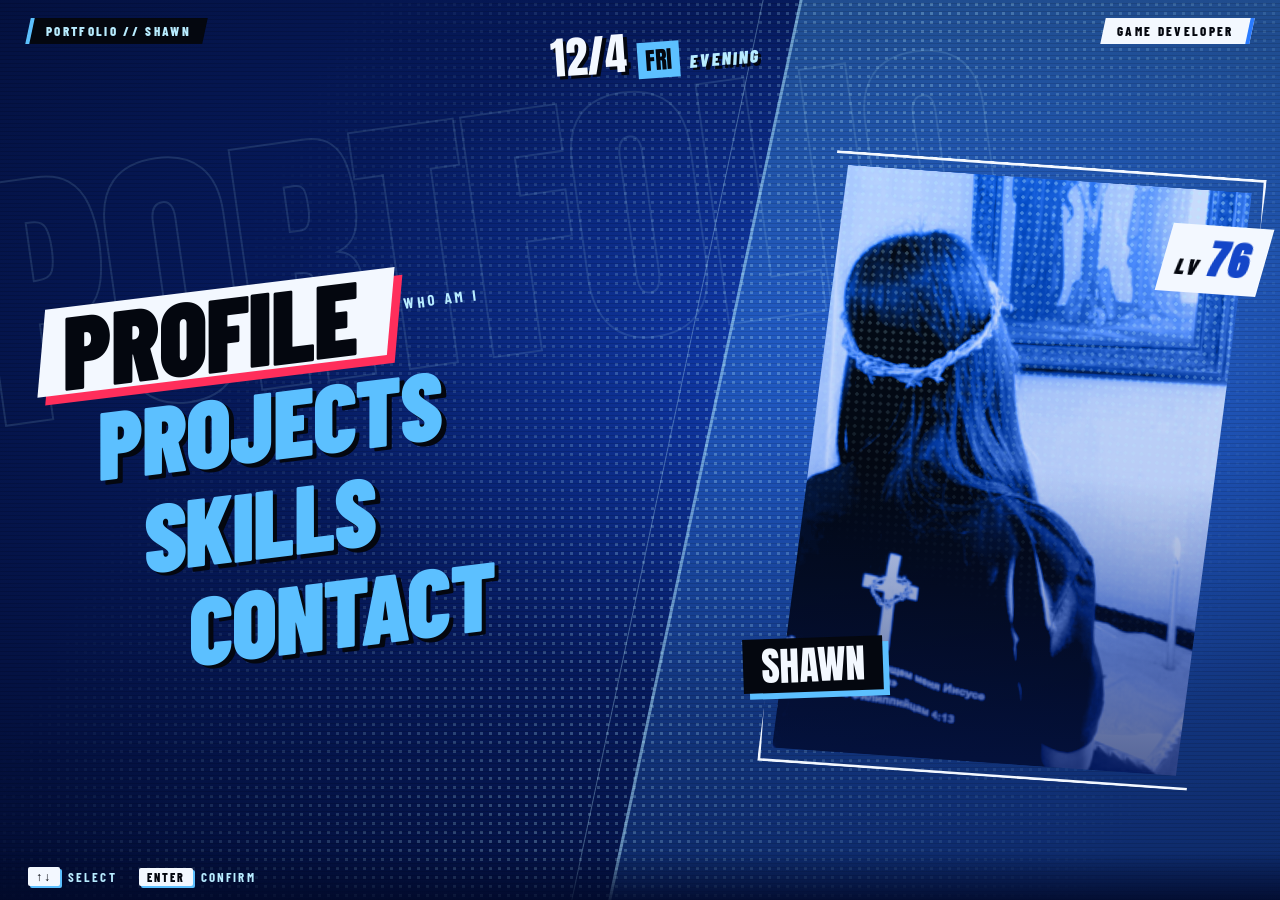
<file: index.html>
<!doctype html>
<html lang="en">
<head>
  <meta charset="utf-8" />
  <meta name="viewport" content="width=device-width, initial-scale=1" />
  <title>Shawn // Portfolio</title>
  <link rel="preconnect" href="https://fonts.googleapis.com" />
  <link rel="preconnect" href="https://fonts.gstatic.com" crossorigin />
  <link href="https://fonts.googleapis.com/css2?family=Anton&family=Barlow+Condensed:ital,wght@0,500;0,600;0,700;0,800;1,700;1,800;1,900&display=swap" rel="stylesheet" />
  <!-- load style/data/code fresh on every visit so updates show right away (GitHub Pages caches files for 10 min) -->
  <script>
    window.__v = Date.now();
    document.write('<link rel="stylesheet" href="style.css?v=' + __v + '" />');
  </script>
  <noscript><link rel="stylesheet" href="style.css" /></noscript>
</head>
<body>
  <!-- background layers -->
  <div class="bg">
    <div class="bg-slab"></div>
    <div class="bg-halftone"></div>
    <div class="bg-word" id="bgWord">PORTFOLIO</div>
    <div class="bg-scan"></div>
  </div>

  <header class="hud-top">
    <div class="tag tag-dark" id="hudName">PORTFOLIO // SHAWN</div>
    <div class="clock" id="clock">
      <span class="clock-date" id="clockDate">10/23</span>
      <span class="clock-day" id="clockDay">FRI</span>
      <span class="clock-time" id="clockTime">MORNING</span>
    </div>
    <div class="tag tag-light" id="hudTitle">GAME DEVELOPER</div>
  </header>

  <main id="app">
    <section class="screen" data-screen="menu" id="screen-menu"></section>
    <section class="screen" data-screen="profile" id="screen-profile"></section>
    <section class="screen" data-screen="projects" id="screen-projects"></section>
    <section class="screen" data-screen="skills" id="screen-skills"></section>
    <section class="screen" data-screen="contact" id="screen-contact"></section>
  </main>

  <footer class="hud-bottom" id="keys">
    <span class="key"><kbd>↑↓</kbd>SELECT</span>
    <span class="key"><kbd>ENTER</kbd>CONFIRM</span>
    <span class="key" id="backKey"><kbd>ESC</kbd>BACK</span>
  </footer>

  <div class="wipe" id="wipe"><div></div><div></div><div></div></div>

  <script>
    for (const src of ["data.js", "app.js"]) {
      const s = document.createElement("script");
      s.src = src + "?v=" + __v;
      s.async = false; // keep order: data.js before app.js
      document.body.appendChild(s);
    }
  </script>
</body>
</html>
</file>
<file: style.css>
:root {
  --abyss: #020a2a;
  --deep: #061a5c;
  --royal: #1446c8;
  --blue: #2a7bff;
  --sky: #5cc0ff;
  --ice: #b8ecff;
  --white: #f3f8ff;
  --ink: #04070f;
  --red: #ff2e5b;

  --display: "Anton", "Impact", sans-serif;
  --ui: "Barlow Condensed", "Arial Narrow", sans-serif;
  --skew: -12deg;
}

* { box-sizing: border-box; margin: 0; padding: 0; }

html, body { height: 100%; }

body {
  font-family: var(--ui);
  color: var(--white);
  background: radial-gradient(120% 90% at 75% 40%, var(--royal) 0%, var(--deep) 45%, var(--abyss) 100%);
  overflow: hidden;
  user-select: none;
  -webkit-font-smoothing: antialiased;
}

a { color: inherit; text-decoration: none; }

/* ───────────── background ───────────── */
.bg { position: fixed; inset: 0; pointer-events: none; overflow: hidden; }

.bg-slab {
  position: absolute;
  top: -20%; right: -10%;
  width: 55%; height: 140%;
  background: linear-gradient(180deg, rgba(92,192,255,.35), rgba(42,123,255,.15));
  transform: skewX(var(--skew));
  border-left: 3px solid rgba(184,236,255,.5);
  animation: slabDrift 12s ease-in-out infinite alternate;
}
.bg-slab::after {
  content: ""; position: absolute; inset: 0 0 0 -40px;
  border-left: 1px solid rgba(184,236,255,.35);
}
@keyframes slabDrift { to { transform: skewX(var(--skew)) translateX(-30px); } }

.bg-halftone {
  position: absolute; inset: 0;
  background-image: radial-gradient(circle, rgba(184,236,255,.55) 1.4px, transparent 1.8px);
  background-size: 9px 9px;
  -webkit-mask-image: linear-gradient(115deg, transparent 20%, #000 55%, transparent 90%);
          mask-image: linear-gradient(115deg, transparent 20%, #000 55%, transparent 90%);
  opacity: .5;
}

.bg-word {
  position: absolute;
  left: -2vw; top: 14vh;
  font-family: var(--display);
  font-size: 22vw;
  line-height: .8;
  letter-spacing: -.02em;
  color: transparent;
  -webkit-text-stroke: 2px rgba(184,236,255,.13);
  transform: rotate(-8deg);
  white-space: nowrap;
  transition: transform .6s cubic-bezier(.2,.9,.2,1);
}

.bg-scan {
  position: absolute; inset: 0;
  background: repeating-linear-gradient(0deg, rgba(0,0,0,.12) 0 1px, transparent 1px 4px);
  mix-blend-mode: multiply;
}

/* ───────────── HUD ───────────── */
.hud-top {
  position: fixed; top: 0; left: 0; right: 0;
  display: flex; align-items: flex-start; justify-content: space-between;
  padding: 18px 28px; z-index: 5; gap: 16px;
}

.tag {
  font-weight: 800; font-size: 13px; letter-spacing: .18em;
  padding: 5px 14px;
  transform: skewX(var(--skew));
}
.tag > * { display: inline-block; transform: skewX(calc(var(--skew) * -1)); }
.tag-dark { background: var(--ink); color: var(--ice); border-left: 4px solid var(--sky); }
.tag-light { background: var(--white); color: var(--ink); border-right: 4px solid var(--blue); }

.clock {
  display: flex; align-items: baseline; gap: 10px;
  font-family: var(--display);
  transform: rotate(-4deg);
  text-shadow: 3px 3px 0 var(--ink);
}
.clock-date { font-size: 44px; color: var(--white); }
.clock-day { font-size: 24px; color: var(--ink); background: var(--sky); padding: 0 8px; text-shadow: none; }
.clock-time { font-family: var(--ui); font-style: italic; font-weight: 900; font-size: 18px; letter-spacing: .12em; color: var(--ice); }

.hud-bottom {
  position: fixed; left: 0; right: 0; bottom: 0;
  display: flex; gap: 22px; justify-content: flex-start;
  padding: 14px 28px; z-index: 5;
  background: linear-gradient(0deg, rgba(2,10,42,.85), transparent);
  font-weight: 700; font-size: 13px; letter-spacing: .16em; color: var(--ice);
}
.key { display: inline-flex; align-items: center; gap: 8px; cursor: pointer; }
kbd {
  font-family: var(--ui); font-weight: 800; font-size: 12px;
  background: var(--white); color: var(--ink);
  padding: 2px 8px; border-radius: 2px;
  box-shadow: 2px 2px 0 var(--sky);
}

/* ───────────── screens ───────────── */
main { position: fixed; inset: 0; z-index: 2; }

.screen {
  position: absolute; inset: 0;
  padding: 110px 48px 70px;
  display: none;
  isolation: isolate;
  overflow: hidden;
}
.screen.active { display: block; animation: screenIn .5s cubic-bezier(.2,.9,.2,1) both; }
@keyframes screenIn {
  from { opacity: 0; transform: translateX(-60px) skewX(6deg); }
  to   { opacity: 1; transform: none; }
}

.title-tag {
  display: inline-block;
  font-family: var(--display);
  font-size: clamp(40px, 6vw, 84px);
  line-height: 1;
  color: var(--white);
  transform: rotate(-5deg);
  text-shadow: 5px 5px 0 var(--ink), 9px 9px 0 var(--blue);
  margin-bottom: 26px;
}

/* ───────────── main menu ───────────── */
.menu-wrap { display: flex; height: 100%; align-items: center; justify-content: space-between; gap: 40px; }

.menu-list { list-style: none; display: flex; flex-direction: column; gap: 6px; transform: rotate(-7deg); }
.menu-item {
  position: relative;
  font-family: var(--ui); font-style: italic; font-weight: 900;
  font-size: clamp(48px, 7.5vw, 104px);
  line-height: .95; letter-spacing: -.01em;
  color: var(--sky);
  text-shadow: 4px 4px 0 var(--ink);
  cursor: pointer;
  transition: transform .25s cubic-bezier(.2,.9,.2,1), color .15s;
  padding: 0 28px 0 18px;
  width: max-content;
}
.menu-item:nth-child(2) { margin-left: 34px; }
.menu-item:nth-child(3) { margin-left: 68px; }
.menu-item:nth-child(4) { margin-left: 102px; }
.menu-item::before {
  content: ""; position: absolute; inset: 8% -6px 4% 0;
  background: var(--white);
  transform: skewX(var(--skew)) scaleX(0);
  transform-origin: left;
  transition: transform .22s cubic-bezier(.2,.9,.2,1);
  z-index: -1;
  box-shadow: 8px 8px 0 var(--red);
}
.menu-item .sub {
  position: absolute; left: calc(100% + 18px); top: 38%;
  font-style: normal; font-weight: 700; font-size: 14px; letter-spacing: .2em;
  color: var(--ice); white-space: nowrap; text-shadow: none;
  opacity: 0; transform: translateX(-10px); transition: .2s;
}
.menu-item.selected { color: var(--ink); text-shadow: none; transform: translateX(22px) scale(1.08); }
.menu-item.selected::before { transform: skewX(var(--skew)) scaleX(1); }
.menu-item.selected .sub { opacity: 1; transform: none; }
.menu-list { isolation: isolate; }

/* portrait card */
.card {
  position: relative;
  width: min(38vw, 440px);
  aspect-ratio: 3 / 4;
  transform: rotate(4deg);
  flex-shrink: 0;
}
.card-frame {
  position: absolute; inset: 0;
  background: linear-gradient(160deg, var(--blue), var(--deep));
  clip-path: polygon(8% 0, 100% 0, 92% 100%, 0 100%);
  overflow: hidden;
}
.card-frame::before {
  content: ""; position: absolute; inset: 0;
  background-image: radial-gradient(circle, rgba(184,236,255,.45) 1.5px, transparent 2px);
  background-size: 8px 8px;
  -webkit-mask-image: linear-gradient(200deg, #000, transparent 70%);
          mask-image: linear-gradient(200deg, #000, transparent 70%);
}
.card-frame img { position: absolute; inset: 0; width: 100%; height: 100%; object-fit: cover; }
.card-frame::before { z-index: 1; }
.card-frame img.card-bg {
  z-index: 0;
  filter: grayscale(1) contrast(1.15) brightness(.9);
  mix-blend-mode: luminosity;
  opacity: .9;
}
.card-frame:has(.card-bg)::after {
  content: ""; position: absolute; inset: 0; z-index: 1;
  background: linear-gradient(180deg, transparent 50%, rgba(6,26,92,.6));
}
.card-initial { z-index: 2; }
.card-initial {
  position: absolute; inset: 0;
  display: grid; place-items: center;
  font-family: var(--display); font-size: 62cqw; color: var(--white);
  text-shadow: 12px 12px 0 var(--ink);
  container-type: inline-size;
}
.card { container-type: inline-size; }
.card-initial { font-size: 70cqw; }
.card-outline {
  position: absolute; inset: -14px;
  border: 3px solid var(--white);
  clip-path: polygon(8% 0, 100% 0, 92% 100%, 0 100%);
  pointer-events: none;
}
.card-name {
  position: absolute; left: -8%; bottom: 10%;
  background: var(--ink); color: var(--white);
  font-family: var(--display); font-size: 9cqw; line-height: 1;
  padding: 8px 18px 6px;
  transform: rotate(-6deg);
  box-shadow: 6px 6px 0 var(--sky);
}
.card-lv {
  position: absolute; right: -4%; top: 6%;
  background: var(--white); color: var(--ink);
  font-weight: 900; font-style: italic; font-size: 5cqw; letter-spacing: .06em;
  padding: 4px 14px; transform: skewX(var(--skew));
}
.card-lv b { font-family: var(--display); font-style: normal; font-size: 9cqw; color: var(--royal); margin-left: 6px; }

/* ───────────── projects ───────────── */
.proj-wrap { display: grid; grid-template-columns: minmax(280px, 40%) 1fr; gap: 40px; height: 100%; }
.proj-left { display: flex; flex-direction: column; min-height: 0; }
.proj-list { list-style: none; overflow-y: auto; padding: 6px 24px 20px 6px; scrollbar-width: none; }
.proj-list::-webkit-scrollbar { display: none; }

.proj-row {
  position: relative;
  display: flex; align-items: center; gap: 14px;
  padding: 9px 18px;
  margin-bottom: 6px;
  cursor: pointer;
  transition: transform .2s cubic-bezier(.2,.9,.2,1);
}
.proj-row::before {
  content: ""; position: absolute; inset: 0;
  background: rgba(2,10,42,.75);
  border-left: 3px solid var(--sky);
  transform: skewX(var(--skew));
  z-index: -1; transition: background .15s;
}
.proj-row { isolation: isolate; }
.proj-num { font-family: var(--display); font-size: 20px; color: var(--sky); width: 30px; }
.proj-name { flex: 1; font-weight: 800; font-style: italic; font-size: 22px; letter-spacing: .02em; line-height: 1.05; }
.proj-year { font-weight: 700; font-size: 13px; letter-spacing: .14em; color: var(--ice); opacity: .8; }

.proj-row.selected { transform: translateX(16px); color: var(--ink); }
.proj-row.selected::before { background: var(--white); border-left-color: var(--red); box-shadow: 6px 6px 0 var(--blue); }
.proj-row.selected .proj-num { color: var(--royal); }
.proj-row.selected .proj-year { color: var(--ink); }
.proj-row.selected::after {
  content: ""; position: absolute; left: -22px; top: 50%;
  border: 9px solid transparent; border-left: 14px solid var(--red);
  transform: translateY(-50%);
}

.proj-detail { position: relative; min-height: 0; overflow-y: auto; padding: 4px 8px 30px 0; scrollbar-width: thin; scrollbar-color: var(--sky) transparent; }
.proj-detail.swap { animation: detailIn .35s cubic-bezier(.2,.9,.2,1) both; }
@keyframes detailIn { from { opacity: 0; transform: translateX(40px); } to { opacity: 1; transform: none; } }

.pd-head { display: flex; align-items: center; gap: 12px; margin-bottom: 8px; flex-wrap: wrap; }
.pd-year { font-family: var(--display); font-size: 22px; background: var(--sky); color: var(--ink); padding: 0 10px; transform: skewX(var(--skew)); }
.pd-role { font-weight: 800; font-size: 15px; letter-spacing: .2em; color: var(--ice); }
.pd-title {
  font-family: var(--display); font-size: clamp(38px, 5vw, 76px); line-height: .95;
  text-shadow: 5px 5px 0 var(--ink);
  margin-bottom: 16px;
}
.pd-img {
  width: 100%; aspect-ratio: 16/9; object-fit: cover; display: block;
  clip-path: polygon(3% 0, 100% 0, 97% 100%, 0 100%);
  margin-bottom: 18px;
  border-bottom: 4px solid var(--sky);
}
.pd-tags { display: flex; flex-wrap: wrap; gap: 8px; margin-bottom: 18px; }
.pd-tag {
  font-weight: 800; font-size: 13px; letter-spacing: .14em;
  padding: 3px 12px; background: var(--ink); color: var(--ice);
  border: 1px solid var(--sky); transform: skewX(var(--skew));
}
.pd-summary {
  font-weight: 600; font-size: 21px; line-height: 1.3;
  background: rgba(2,10,42,.6); padding: 14px 18px;
  border-left: 4px solid var(--white);
  margin-bottom: 16px; max-width: 62ch;
}
.pd-details { list-style: none; margin-bottom: 20px; max-width: 62ch; }
.pd-details li { position: relative; padding: 5px 0 5px 26px; font-weight: 500; font-size: 18px; line-height: 1.35; color: var(--ice); }
.pd-details li::before { content: ""; position: absolute; left: 4px; top: 13px; width: 10px; height: 10px; background: var(--sky); transform: rotate(45deg); }
.pd-links { display: flex; gap: 14px; flex-wrap: wrap; }

.pd-gallery-label {
  display: inline-block; margin: 4px 0 12px;
  font-weight: 900; font-size: 16px; letter-spacing: .14em;
  background: var(--white); color: var(--ink); border: 3px solid var(--ink); outline: 2px solid var(--white);
  padding: 1px 12px; transform: skewX(var(--skew));
}
.pd-gallery { display: grid; grid-template-columns: repeat(auto-fill, minmax(170px, 1fr)); gap: 14px; margin-bottom: 22px; padding-right: 10px; }
.pd-thumb {
  position: relative; aspect-ratio: 4 / 3; overflow: hidden; cursor: pointer;
  border: 0; padding: 0; background: #17181c;
  clip-path: polygon(6% 0, 100% 0, 94% 100%, 0 100%);
  transition: transform .2s cubic-bezier(.2,.9,.2,1);
}
.pd-thumb img { width: 100%; height: 100%; object-fit: contain; display: block; transition: transform .3s; padding: 6px 10px 18px; }
.pd-thumb span {
  position: absolute; left: 0; right: 0; bottom: 0;
  padding: 14px 14px 5px;
  background: linear-gradient(0deg, rgba(2,10,42,.95), transparent);
  font-family: var(--ui); font-weight: 800; font-style: italic; font-size: 14px; letter-spacing: .08em;
  color: var(--white); text-align: left;
}
.pd-thumb::after { content: ""; position: absolute; inset: 0; border-bottom: 4px solid var(--sky); pointer-events: none; }
.pd-thumb:hover, .pd-thumb:focus-visible { transform: translateY(-4px) rotate(-1.5deg); outline: none; }
.pd-thumb:hover img, .pd-thumb:focus-visible img { transform: scale(1.08); }
.pd-thumb:hover::after, .pd-thumb:focus-visible::after { border-bottom-color: var(--red); }

/* ───────────── lightbox ───────────── */
.lightbox {
  position: fixed; inset: 0; z-index: 40;
  display: none; align-items: center; justify-content: center; gap: 18px;
  padding: 60px 24px;
  background:
    radial-gradient(circle, rgba(184,236,255,.18) 1.4px, transparent 1.8px) 0 0 / 9px 9px,
    rgba(2,10,42,.92);
}
.lightbox.open { display: flex; }
.lightbox figure { position: relative; max-width: min(1200px, calc(100vw - 200px)); }
.lightbox figure.pop { animation: lbPop .35s cubic-bezier(.2,.9,.2,1) both; }
@keyframes lbPop { from { opacity: 0; transform: translateX(40px) rotate(2deg); } to { opacity: 1; transform: none; } }
.lightbox img {
  display: block; max-width: 100%; max-height: 74vh; object-fit: contain;
  border: 3px solid var(--white); box-shadow: 12px 12px 0 var(--blue), 12px 12px 0 3px var(--ink);
}
.lightbox figcaption {
  position: absolute; left: -14px; bottom: -22px;
  display: flex; align-items: center; gap: 12px;
  background: var(--ink); color: var(--white);
  padding: 6px 18px; transform: rotate(-3deg); box-shadow: 6px 6px 0 var(--red);
}
.lb-count { font-family: var(--display); font-weight: 400; font-size: 22px; color: var(--sky); }
.lb-cap { font-weight: 900; font-style: italic; font-size: 22px; letter-spacing: .05em; }
.lb-cap:empty { display: none; }
.lb-year { font-family: var(--display); font-style: normal; font-size: 18px; background: var(--sky); color: var(--ink); padding: 0 8px; }
.lb-year:empty { display: none; }
.pd-thumb-year {
  position: absolute; top: 6px; right: 14px;
  font-family: var(--display); font-style: normal; font-size: 14px;
  background: var(--sky); color: var(--ink); padding: 0 6px;
  transform: skewX(var(--skew));
}
.lb-nav, .lb-close {
  font-family: var(--ui); font-weight: 900; cursor: pointer; border: 0;
  background: var(--white); color: var(--ink);
  transform: skewX(var(--skew)); box-shadow: 4px 4px 0 var(--red);
}
/* pinned to the screen edges so they stay put whatever size the image is */
.lb-nav { position: fixed; top: calc(50% - 26px); font-size: 22px; width: 52px; height: 52px; }
.lb-prev { left: 32px; }
.lb-next { right: 32px; }
.lb-nav:hover, .lb-close:hover { background: var(--sky); }
.lb-close { position: absolute; top: 20px; right: 28px; font-size: 14px; letter-spacing: .14em; padding: 6px 14px; }

@media (max-width: 860px) {
  .pd-gallery { grid-template-columns: repeat(2, 1fr); gap: 10px; }
  .lightbox { padding: 60px 8px; gap: 6px; }
  .lightbox figure { max-width: 100%; }
  .lb-nav { top: auto; bottom: 24px; width: 46px; height: 46px; }
  .lb-prev { left: 24px; } .lb-next { right: 24px; }
  .lb-cap { font-size: 16px; }
}

.btn {
  position: relative; display: inline-block;
  font-family: var(--ui); font-weight: 900; font-style: italic; font-size: 20px; letter-spacing: .08em;
  color: var(--ink); padding: 8px 26px; cursor: pointer; isolation: isolate;
}
.btn::before {
  content: ""; position: absolute; inset: 0; z-index: -1;
  background: var(--white); transform: skewX(var(--skew));
  box-shadow: 5px 5px 0 var(--red); transition: .15s;
}
.btn:hover::before, .btn:focus-visible::before { background: var(--sky); box-shadow: 7px 7px 0 var(--ink); }

/* ───────────── skills ───────────── */
.skills-grid { display: grid; grid-template-columns: repeat(auto-fit, minmax(340px, 1fr)); gap: 30px 48px; max-height: calc(100% - 110px); overflow-y: auto; padding: 4px 10px 30px 4px; scrollbar-width: none; }
.skills-grid::-webkit-scrollbar { display: none; }
.sk-group { min-width: 0; }
.sk-label {
  display: inline-block;
  font-weight: 900; font-size: 20px; letter-spacing: .08em;
  background: var(--white); color: var(--ink);
  border: 3px solid var(--ink); outline: 2px solid var(--white);
  padding: 2px 14px; margin-bottom: 14px;
  transform: skewX(var(--skew));
}
.sk-row { display: grid; grid-template-columns: 150px 1fr 36px; align-items: center; gap: 12px; padding: 4px 0; }
.sk-name { font-weight: 700; font-size: 13px; letter-spacing: .1em; color: var(--ice); }
.sk-bar {
  position: relative; height: 12px;
  background: repeating-linear-gradient(90deg, rgba(184,236,255,.16) 0 7px, transparent 7px 10px);
  transform: skewX(var(--skew));
}
.sk-fill {
  position: absolute; inset: 0 auto 0 0; width: 0;
  background: repeating-linear-gradient(90deg, var(--white) 0 7px, transparent 7px 10px);
  transition: width 1s cubic-bezier(.2,.9,.2,1);
}
.sk-row.hot .sk-fill { background: repeating-linear-gradient(90deg, var(--sky) 0 7px, transparent 7px 10px); }
.sk-val { font-family: var(--display); font-size: 18px; text-align: right; color: var(--white); }

/* ───────────── profile ───────────── */
.prof-wrap { display: grid; grid-template-columns: auto 1fr; gap: 56px; align-items: start; height: 100%; }
.prof-wrap .card { width: min(30vw, 360px); margin: 20px 0 0 20px; }

/* decorative portrait on the right of list screens */
.side-art {
  position: absolute; right: -4vw; bottom: 0; top: 70px;
  width: 42vw; pointer-events: none; z-index: -1;
  -webkit-mask-image: linear-gradient(90deg, transparent, #000 35%);
          mask-image: linear-gradient(90deg, transparent, #000 35%);
}
.side-art img { width: 100%; height: 100%; object-fit: cover; object-position: top; filter: grayscale(.4) contrast(1.1); mix-blend-mode: luminosity; opacity: .85; }
.side-art .glyph {
  position: absolute; right: 14vw; bottom: -4vh;
  font-family: var(--display); font-size: 62vh; line-height: .8;
  color: rgba(243,248,255,.9);
  text-shadow: 18px 18px 0 var(--ink);
  transform: rotate(6deg);
}
.side-art .glyph::after {
  content: ""; position: absolute; inset: 0;
  background-image: radial-gradient(circle, var(--royal) 1.6px, transparent 2px);
  background-size: 8px 8px; mix-blend-mode: multiply;
}
.side-art .cap {
  position: absolute; right: 7vw; top: 10px;
  background: var(--ink); color: var(--ice);
  font-weight: 800; font-size: 13px; letter-spacing: .2em;
  padding: 4px 14px; transform: skewX(var(--skew));
}
.prof-right { min-width: 0; max-height: 100%; overflow-y: auto; scrollbar-width: none; padding-bottom: 30px; }
.prof-arcana { font-weight: 800; letter-spacing: .3em; font-size: 14px; color: var(--sky); margin-bottom: 4px; }
.prof-tagline { font-weight: 800; font-style: italic; font-size: 28px; line-height: 1.15; margin-bottom: 18px; max-width: 34ch; text-shadow: 3px 3px 0 var(--ink); }
.prof-bio p { font-weight: 500; font-size: 19px; line-height: 1.4; color: var(--ice); max-width: 60ch; margin-bottom: 12px; }
.stats { margin-top: 26px; display: grid; gap: 8px; max-width: 520px; }
.stat {
  display: grid; grid-template-columns: 130px 1fr auto; align-items: center; gap: 14px;
  padding: 8px 18px; position: relative; isolation: isolate;
}
.stat::before { content: ""; position: absolute; inset: 0; z-index: -1; background: rgba(2,10,42,.7); transform: skewX(var(--skew)); border-left: 3px solid var(--sky); }
.stat-label { font-weight: 800; letter-spacing: .14em; font-size: 15px; }
.stat-pips { display: flex; gap: 6px; }
.stat-pips i { width: 13px; height: 13px; transform: rotate(45deg); border: 2px solid var(--sky); }
.stat-pips i.on { background: var(--white); border-color: var(--white); box-shadow: 0 0 8px var(--sky); }
.stat-word { font-family: var(--display); font-size: 20px; color: var(--sky); letter-spacing: .03em; }

/* ───────────── contact ───────────── */
.contact-list { list-style: none; display: flex; flex-direction: column; gap: 14px; transform: rotate(-4deg); max-width: 760px; }
.contact-row {
  position: relative; display: grid; grid-template-columns: 170px 1fr; align-items: center;
  padding: 12px 26px; cursor: pointer; isolation: isolate;
  transition: transform .2s cubic-bezier(.2,.9,.2,1);
}
.contact-row::before { content: ""; position: absolute; inset: 0; z-index: -1; background: rgba(2,10,42,.75); transform: skewX(var(--skew)); border-left: 4px solid var(--sky); }
.c-label { font-family: var(--display); font-size: 30px; color: var(--sky); }
.c-value { font-weight: 700; font-style: italic; font-size: 24px; letter-spacing: .02em; overflow: hidden; text-overflow: ellipsis; white-space: nowrap; }
.contact-row.selected { transform: translateX(20px); color: var(--ink); }
.contact-row.selected::before { background: var(--white); border-left-color: var(--red); box-shadow: 7px 7px 0 var(--blue); }
.contact-row.selected .c-label { color: var(--royal); }
.toast {
  position: fixed; left: 50%; bottom: 70px; transform: translateX(-50%) skewX(var(--skew));
  background: var(--white); color: var(--ink); font-weight: 900; letter-spacing: .14em;
  padding: 8px 22px; box-shadow: 6px 6px 0 var(--red); z-index: 20;
  animation: toast 1.6s ease both;
}
@keyframes toast { 0% { opacity: 0; } 10%, 80% { opacity: 1; } 100% { opacity: 0; } }

/* ───────────── transition wipe ───────────── */
.wipe { position: fixed; inset: 0; z-index: 30; pointer-events: none; }
.wipe div {
  position: absolute; top: -20%; bottom: -20%; left: -60%; width: 40%;
  transform: skewX(var(--skew)) translateX(0);
}
.wipe div:nth-child(1) { background: var(--sky); }
.wipe div:nth-child(2) { background: var(--white); width: 30%; }
.wipe div:nth-child(3) { background: var(--ink); width: 22%; }
.wipe.go div { animation: wipe .6s cubic-bezier(.7,0,.3,1) both; }
.wipe.go div:nth-child(2) { animation-delay: .05s; }
.wipe.go div:nth-child(3) { animation-delay: .1s; }
@keyframes wipe { to { transform: skewX(var(--skew)) translateX(420%); } }

/* ───────────── responsive ───────────── */
@media (max-width: 860px) {
  body { overflow: auto; }
  .bg { position: fixed; }
  main { position: relative; inset: auto; min-height: 100vh; }
  .screen { position: relative; padding: 96px 16px 80px; min-height: 100vh; }
  .hud-top { padding: 12px 16px; flex-wrap: wrap; background: linear-gradient(180deg, rgba(2,10,42,.9), transparent); }
  .clock { order: 3; width: 100%; }
  .clock-date { font-size: 30px; }
  .clock-day { font-size: 18px; }
  #hudTitle { display: none; }
  .hud-bottom { padding: 10px 16px; gap: 14px; font-size: 11px; }

  .menu-wrap { flex-direction: column-reverse; justify-content: flex-start; gap: 30px; padding-top: 30px; }
  .card { width: min(70vw, 300px); }
  .menu-item { font-size: 13vw; }
  .menu-item:nth-child(n) { margin-left: calc((var(--i, 0)) * 14px); }
  .menu-item .sub { display: none; }

  .proj-wrap { grid-template-columns: 1fr; height: auto; }
  .proj-list { overflow: visible; }
  .proj-detail { overflow: visible; }

  .skills-grid { grid-template-columns: 1fr; max-height: none; overflow: visible; }
  .sk-row { grid-template-columns: 110px 1fr 30px; }

  .prof-wrap { grid-template-columns: 1fr; gap: 30px; }
  .prof-wrap .card { width: min(60vw, 260px); margin: 0 auto; }
  .prof-right { max-height: none; overflow: visible; }
  .stat { grid-template-columns: 100px 1fr; }
  .stat-word { grid-column: 1 / -1; }

  .side-art { display: none; }
  .contact-row { grid-template-columns: 1fr; }
  .c-value { font-size: 18px; }
}

@media (prefers-reduced-motion: reduce) {
  *, *::before, *::after { animation-duration: .01ms !important; transition-duration: .01ms !important; }
}
</file>
